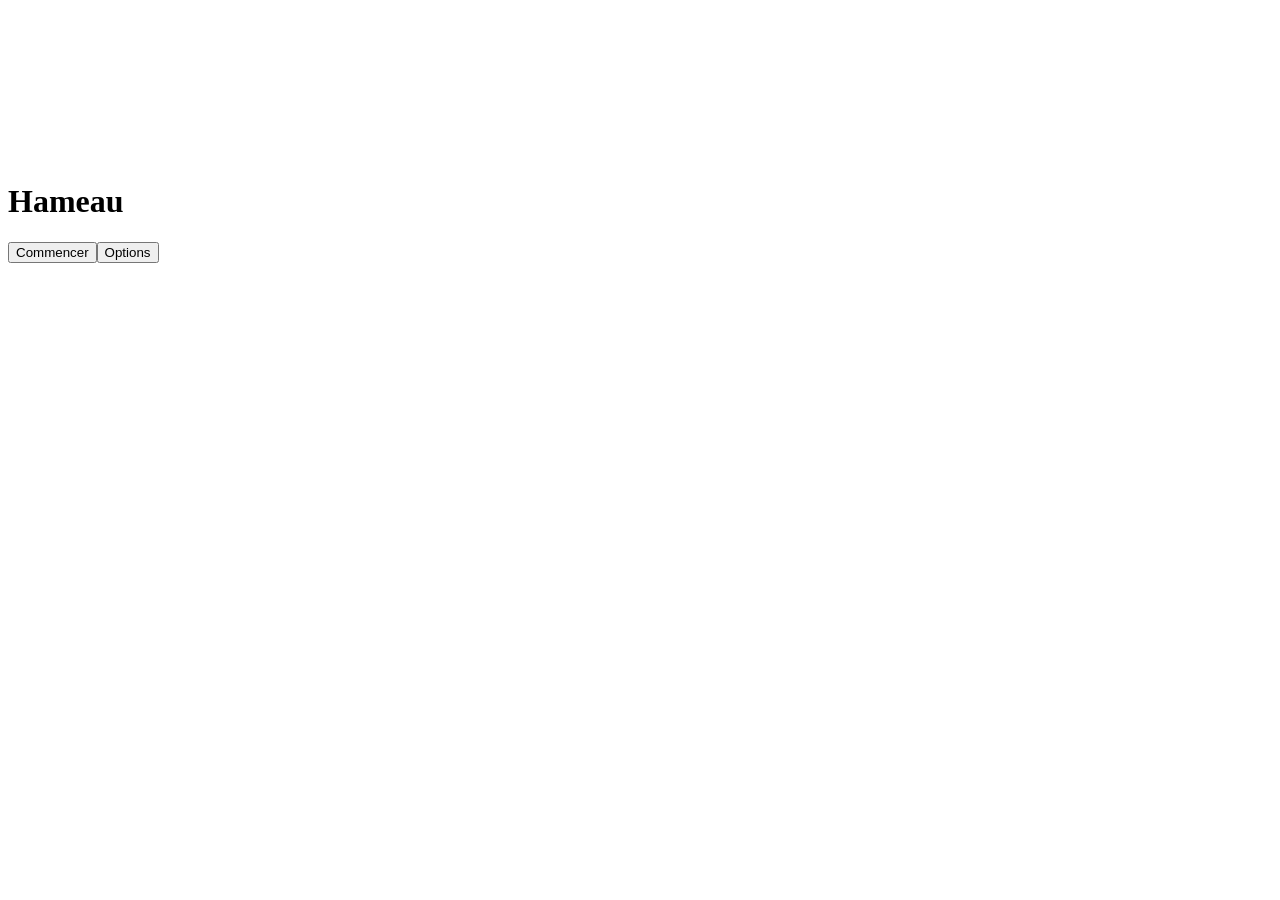
<file: src/index.tpl.html>
<!DOCTYPE html>
<html lang="fr">
<head>
<meta charset="utf-8">
<meta name="viewport" content="width=device-width, initial-scale=1, viewport-fit=cover">
<meta name="theme-color" content="#1a140e">
<title>Hameau</title>
<link rel="preconnect" href="https://fonts.googleapis.com">
<link rel="preconnect" href="https://fonts.gstatic.com" crossorigin>
<link href="https://fonts.googleapis.com/css2?family=Barlow:wght@400;500;600&family=IM+Fell+English:ital@0;1&family=Reenie+Beanie&display=swap" rel="stylesheet">
<style>
/*CSS*/
</style>
</head>
<body>
<div id="app">
  <canvas id="cv" aria-label="Le village"></canvas>
  <div id="bubbles" class="bubbles"></div>
  <div id="hud" class="hud" hidden>
    <div class="hud-top"><button id="btnPause" class="hbtn" aria-label="Carnet du défi"></button><div id="res" class="res"></div></div>
    <div id="vbar" class="vbar"></div>
  </div>
  <div id="daytitle" class="daytitle" hidden></div>
  <div id="insp" class="insp" hidden></div>
  <div id="bottom" class="bottom" hidden></div>
  <div id="title" class="screen title">
    <h1 class="logo" aria-label="Hameau">Hameau</h1>
    <div class="tacts"><button id="bstart" class="tlink start" data-snd="1">Commencer</button><button id="bopt" class="tlink opt">Options</button></div>
    <div id="drop" class="drop" hidden><b></b><i></i><i></i><i></i></div>
  </div>
  <div id="book" class="screen book" hidden><div class="bk" aria-hidden="true"><div class="bk-lboard"></div><div class="bk-board"></div><div class="bk-left"></div><div class="bk-stack"></div></div><div class="page" id="page"></div></div>
  <div id="modal" class="backdrop" hidden></div>
  <div id="coach" hidden></div>
</div>
<script>
/*JS*/
</script>
</body>
</html>
</file>
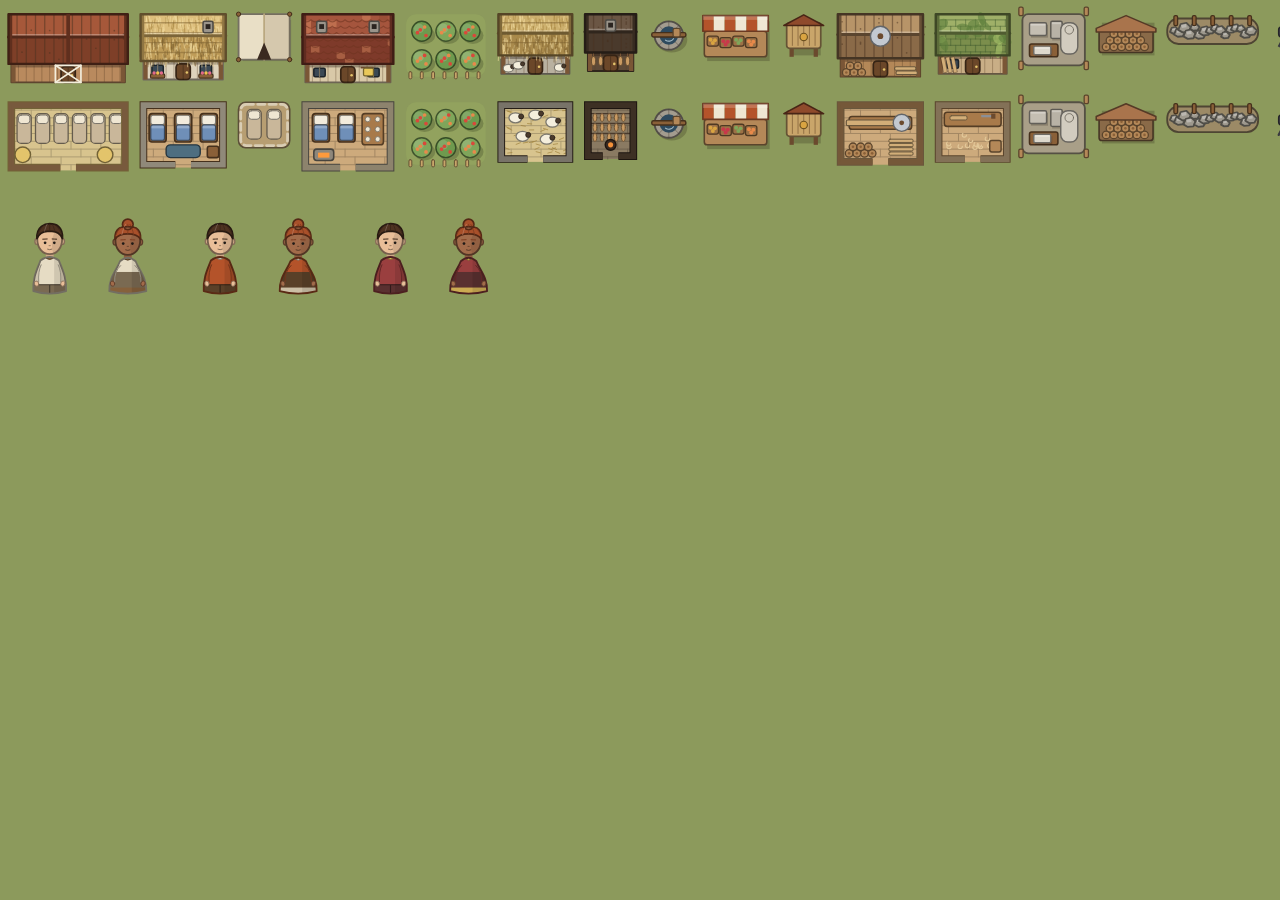
<file: test/art.html>
<!DOCTYPE html><meta charset="utf-8"><body style="margin:0;background:#8C9A5C"><canvas id="c" width="1500" height="560"></canvas>
<script>window.module=undefined;</script><script src="../src/sim.js"></script><script src="../src/art.js"></script>
<script>
const g=document.getElementById('c').getContext('2d'), T=['grange','chaumiere','tente','auberge','verger','bergerie','fumoir','puits','etal','gardemanger','scierie','menuiserie','taillerie','bucher','digue','brasero','rubans','bains','pressoir','cellier'];
g.scale(1.42,1.42); let x=6;
for (const t of T){ const d=SIM.BT[t]; g.save(); g.translate(x,10); ART.drawExterior(g,t,d.w,d.h); if(t==='moulin'){g.save();g.translate(d.w/2,(d.h-ART.FH)/2);ART.drawSails(g,0.5);g.restore();} g.translate(0,62); ART.drawInterior(g,t,d.w,d.h); g.restore(); x+=d.w+9; }
// tenues
let px=10; for (const o of ['berger','scieur','cidrier']) { g.save(); g.translate(px,150); g.scale(0.5,0.5); ART.drawPawn(g,{morph:'h_moyen',skin:1,hs:'short',hc:1},o,'f'); g.translate(110,0); ART.drawPawn(g,{morph:'f_moyenne',skin:3,hs:'bun',hc:3},o,'f'); g.restore(); px+=120; }
</script>
</file>
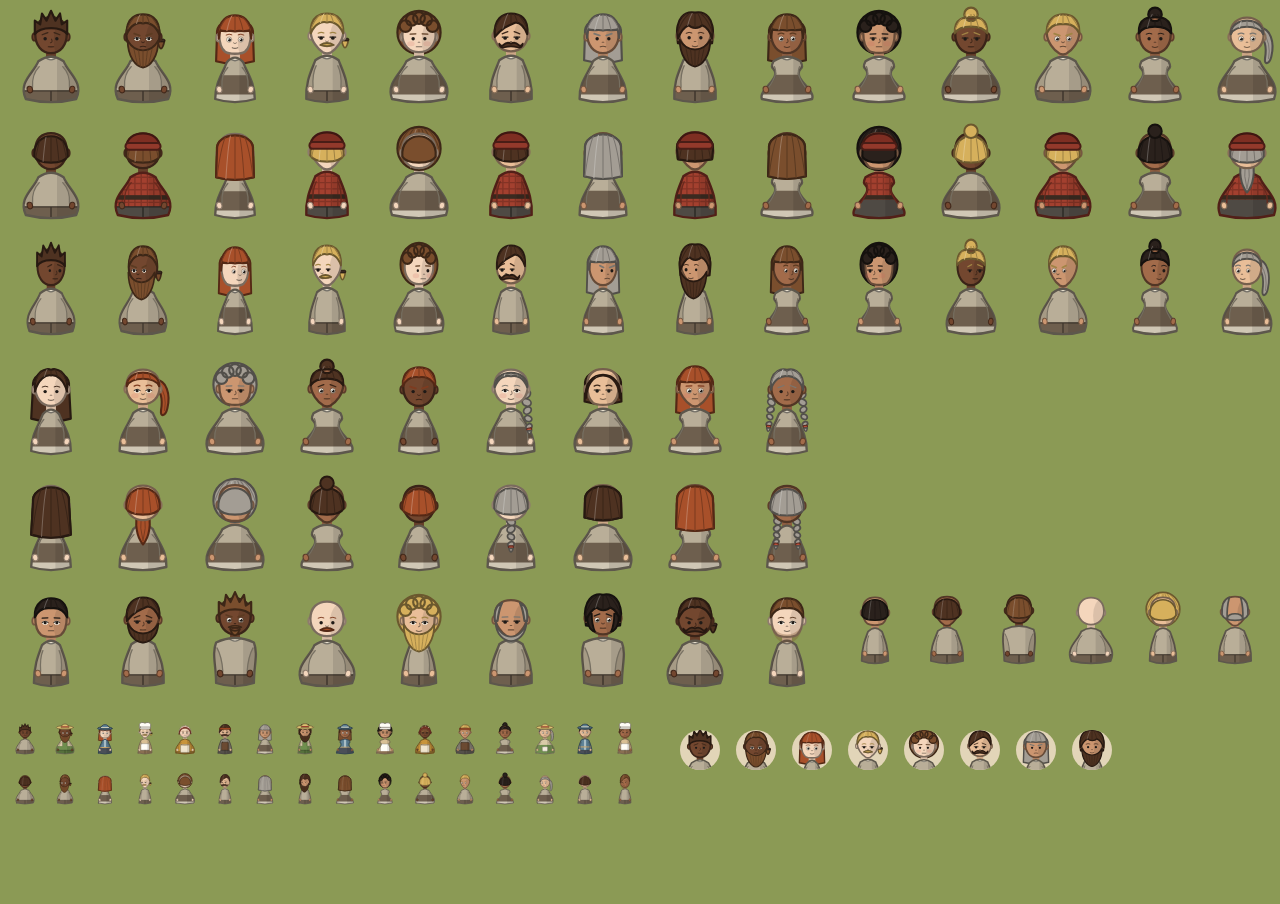
<file: test/pawns.html>
<!DOCTYPE html><meta charset="utf-8"><body style="margin:0;background:#8B9A55"><canvas id="c" width="1500" height="900"></canvas>
<script src="../src/sim.js"></script><script src="../src/art.js"></script><script>
const g=document.getElementById('c').getContext('2d'); g.fillStyle='#8B9A55'; g.fillRect(0,0,1500,900);
const P=(v,o,d,x,y,s)=>{ g.save(); g.translate(x,y); g.scale(s,s); ART.drawPawn(g,v,o,d); g.restore(); };
const C=SIM.cast(4242,16); C.forEach((v,i)=>{ P(v,'civil','f',6+i*92,0,0.9); P(v,i%2?'bucheron':'civil','b',6+i*92,116,0.9); P(v,'civil',i%2?'l':'r',6+i*92,232,0.9); });
const F=['long','ponytail','curly','bun','short','braid','bob','fringe','braids2'], M=['short','sidepart','spiky','bald','curly','receding','mop','tied'];
F.forEach((h,i)=>{ const v={morph:['f_mince','f_moyenne','f_forte','f_sablier'][i%4],skin:i%5,hs:h,hc:(i*2+1)%6,face:i%4,eyes:i%4,nose:i%3,char:SIM.cast(1,5)[i%5].char,blush:i%2}; P(v,'civil','f',6+i*92,352,0.9); P(v,'civil','b',6+i*92,468,0.9); });
const B=[null,'full','goatee','moustache','long','collier','favoris','handlebar','stubble'];
M.concat(['short']).forEach((h,i)=>{ const v={sex:'m',morph:['h_mince','h_moyen','h_costaud','h_fort'][i%4],skin:(i+2)%5,hs:h,hc:i%6,beard:B[i],face:(i+2)%4,eyes:(i+1)%4,nose:(i+1)%3,char:SIM.cast(1,5)[(i+2)%5].char}; P(v,'civil','f',6+i*92,584,0.9); P(v,'civil','b',840+i*72,584,0.7); });
C.forEach((v,i)=>{ P(v,['civil','paysan','pecheur','boulanger','cueilleur','carrier'][i%6],'f',10+i*40,720,0.3); P(v,'civil',i%2?'l':'b',10+i*40,770,0.3); });
C.slice(0,8).forEach((v,i)=>{ g.save(); g.beginPath(); g.arc(700+i*56,750,20,0,7); g.fillStyle='#E2D5B8'; g.fill(); g.clip(); P(v,'civil','f',700+i*56-30,750-28,0.6); g.restore(); });
</script>
</file>
